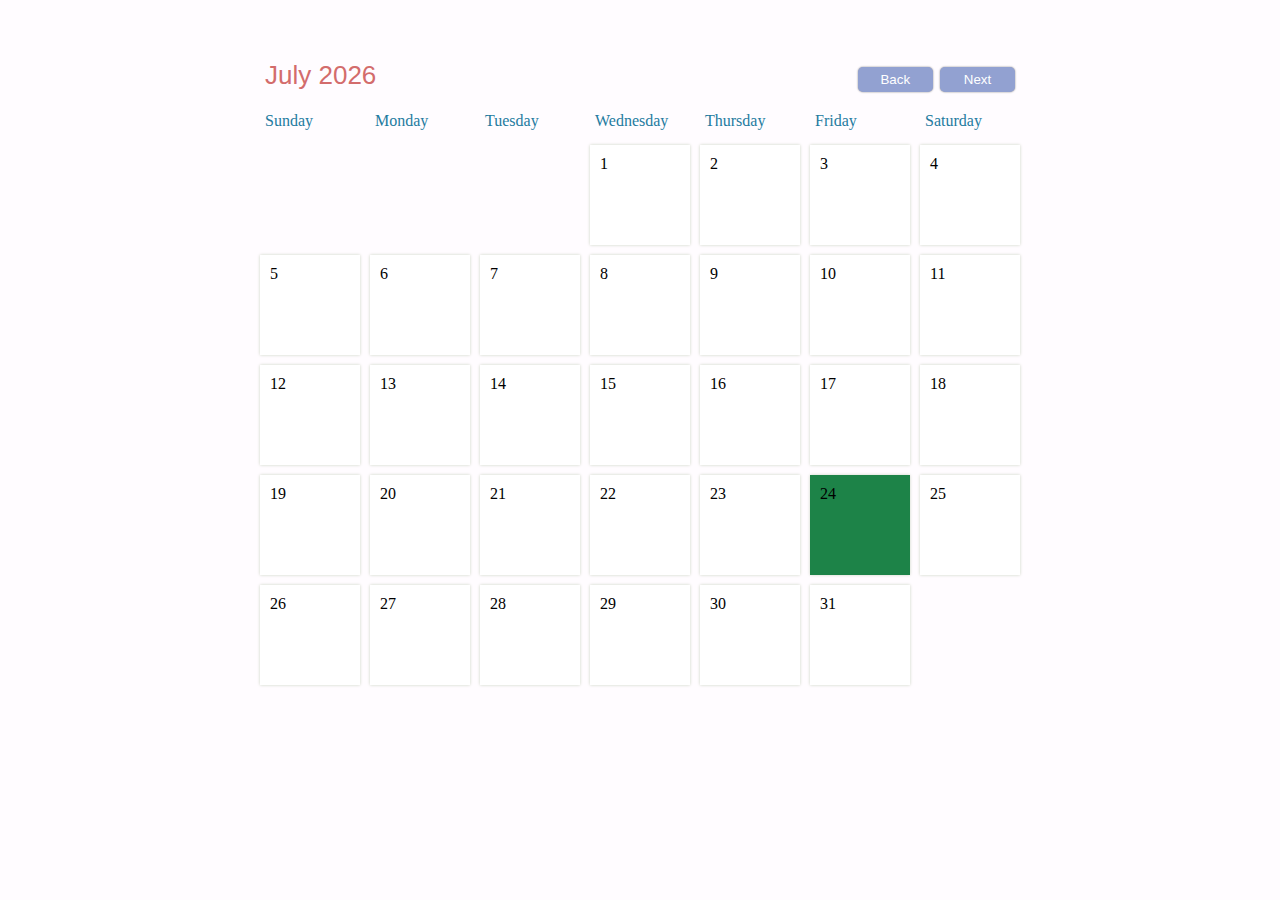
<file: index.html>
<!DOCTYPE html>
<html lang="en">
  <head>
    <meta charset="UTF-8">
    <meta name="viewport" content="width=device-width, initial-scale=1.0">
    <title>Calendar App Vanilla JS</title>

    <link rel="stylesheet" href="style.css">
  </head>
  <body>
    
    <div id="container">
      <div id="header">
        <div id="monthDisplay"></div>
        <div>
          <button id="backButton">Back</button>
          <button id="nextButton">Next</button>
        </div>
      </div>

      <div id="weekdays">
        <div>Sunday</div>
        <div>Monday</div>
        <div>Tuesday</div>
        <div>Wednesday</div>
        <div>Thursday</div>
        <div>Friday</div>
        <div>Saturday</div>
      </div>

      <div id="calendar"></div>
    </div>

    <div id="newEventModal">
      <h2>New Event</h2>

      <input id="eventTitleInput" placeholder="Event Title" />

      <button id="saveButton">Save</button>
      <button id="cancelButton">Cancel</button>
    </div>

    <div id="deleteEventModal">
      <h2>Event</h2>

      <p id="eventText"></p>

      <button id="deleteButton">Delete</button>
      <button id="closeButton">Close</button>
    </div>

    <div id="modalBackDrop"></div>

    <script src="./script.js"></script>
  </body>
</html>
</file>
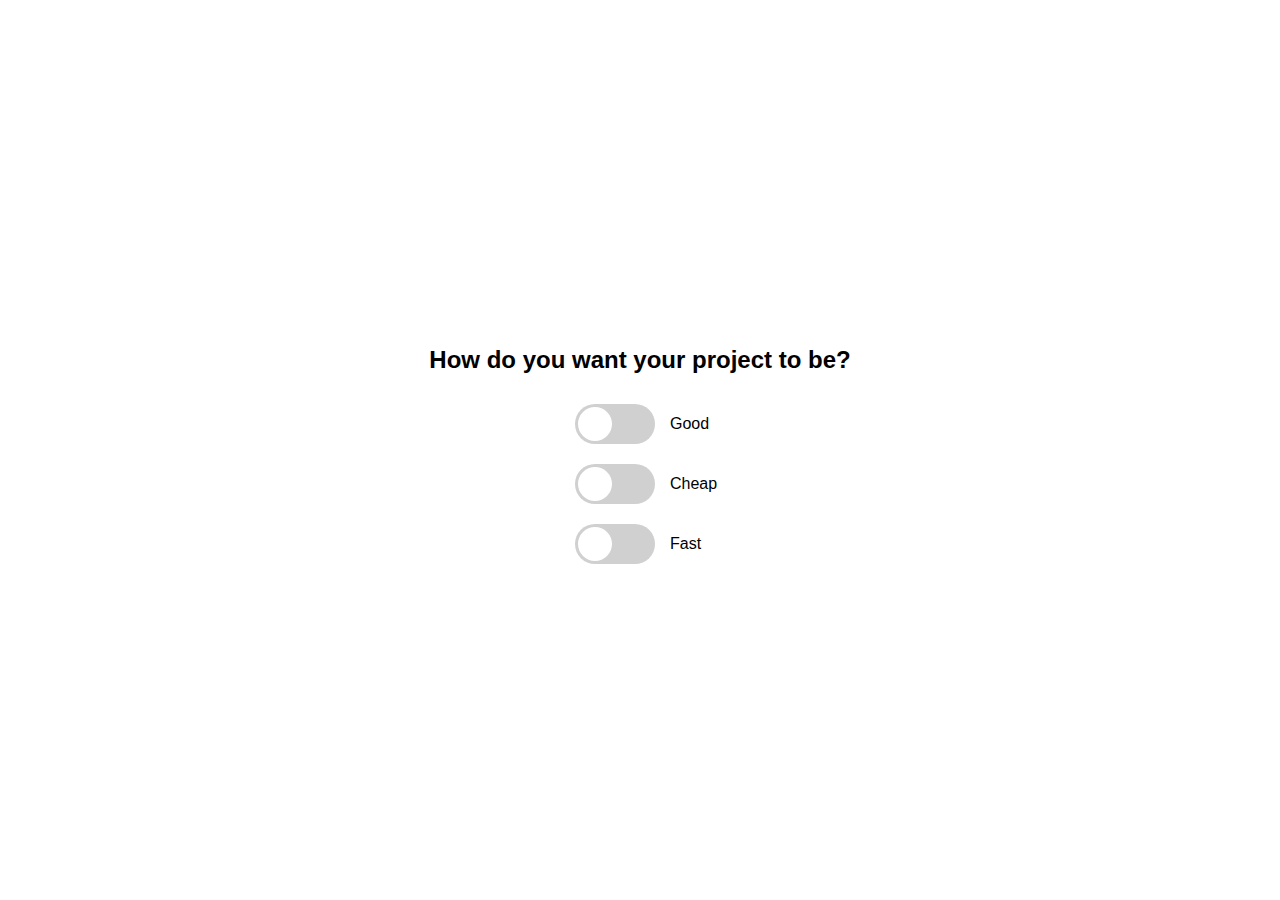
<file: CheckedBox/index.html>
<!DOCTYPE html>
<html lang="en">
<head>
    <meta charset="UTF-8">
    <meta http-equiv="X-UA-Compatible" content="IE=edge">
    <meta name="viewport" content="width=device-width, initial-scale=1.0">
    <link rel="stylesheet" href="style.css">
    <title>Good, Cheap, Fast</title>
</head>
<body>
    <h2>How do you want your project to be?</h2>
    <div class="toggle-container">
        <input type="checkbox" name="" id="good" class='toggle'>
        <label for="good" class='label'>
            <div class="ball"></div>
        </label>
        <span>Good</span>
    </div>

    <div class="toggle-container">
        <input type="checkbox" name="" id="cheap" class='toggle'>
        <label for="cheap" class='label'>
            <div class="ball"></div>
        </label>
        <span>Cheap</span>
    </div>

    <div class="toggle-container">
        <input type="checkbox" name="" id="fast" class='toggle'>
        <label for="fast" class='label'>
            <div class="ball"></div>
        </label>
        <span>Fast</span>
    </div>
    <script src="script.js"></script>
</body>
</html>
</file>
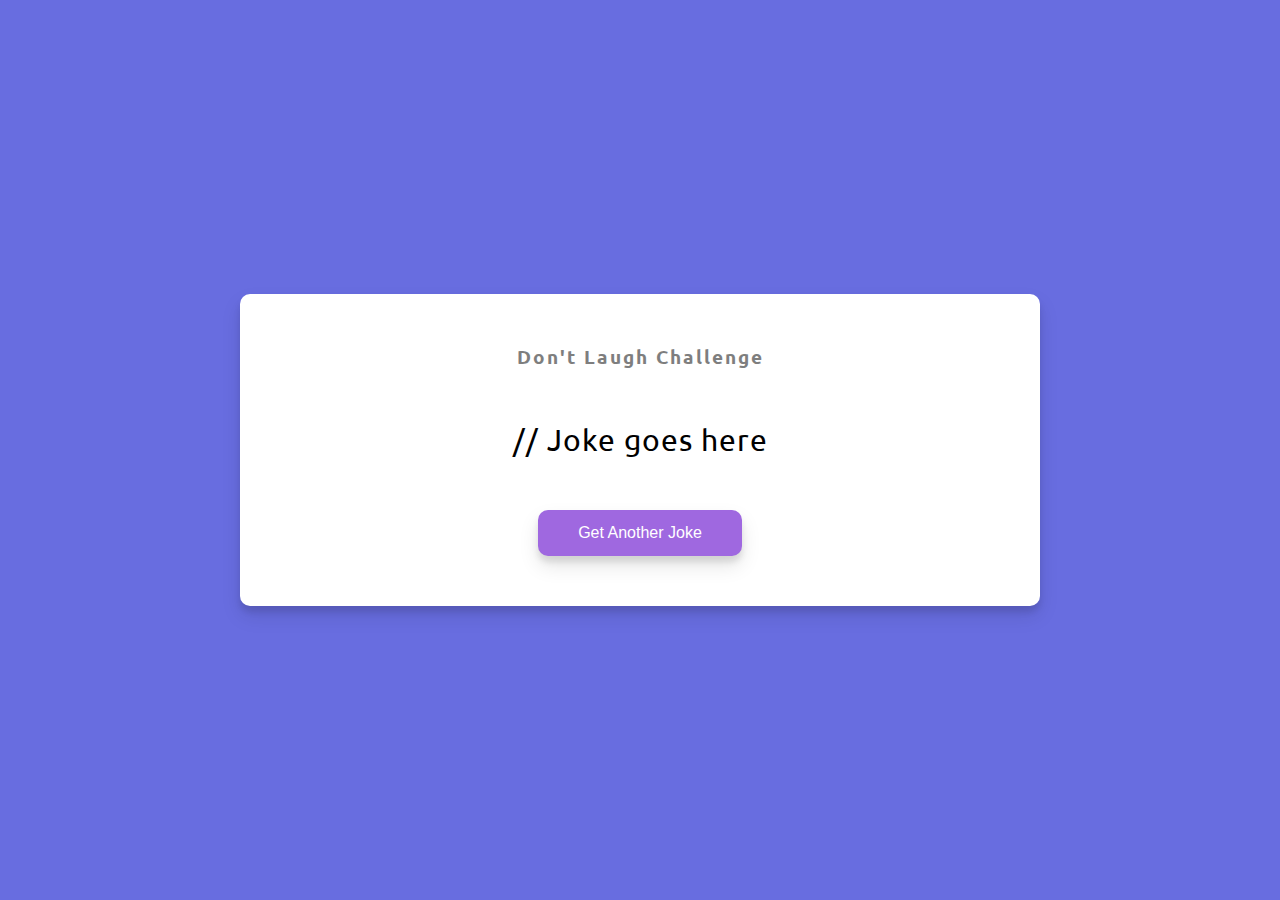
<file: DadJokes/index.html>
<!DOCTYPE html>
<html lang="en">
<head>
    <meta charset="UTF-8">
    <meta http-equiv="X-UA-Compatible" content="IE=edge">
    <meta name="viewport" content="width=device-width, initial-scale=1.0">
    <link rel="stylesheet" href="style.css">
    <title>Dad Jokes</title>
</head>
<body>
    <div class="container">
        <h3>Don't Laugh Challenge</h3>
        <div id="joke" class="joke">
            // Joke goes here
        </div>
    <button id="jokeBtn" class="btn">Get Another Joke</button>
    </div>
    <script src="script.js"></script>
</body>
</html>
</file>
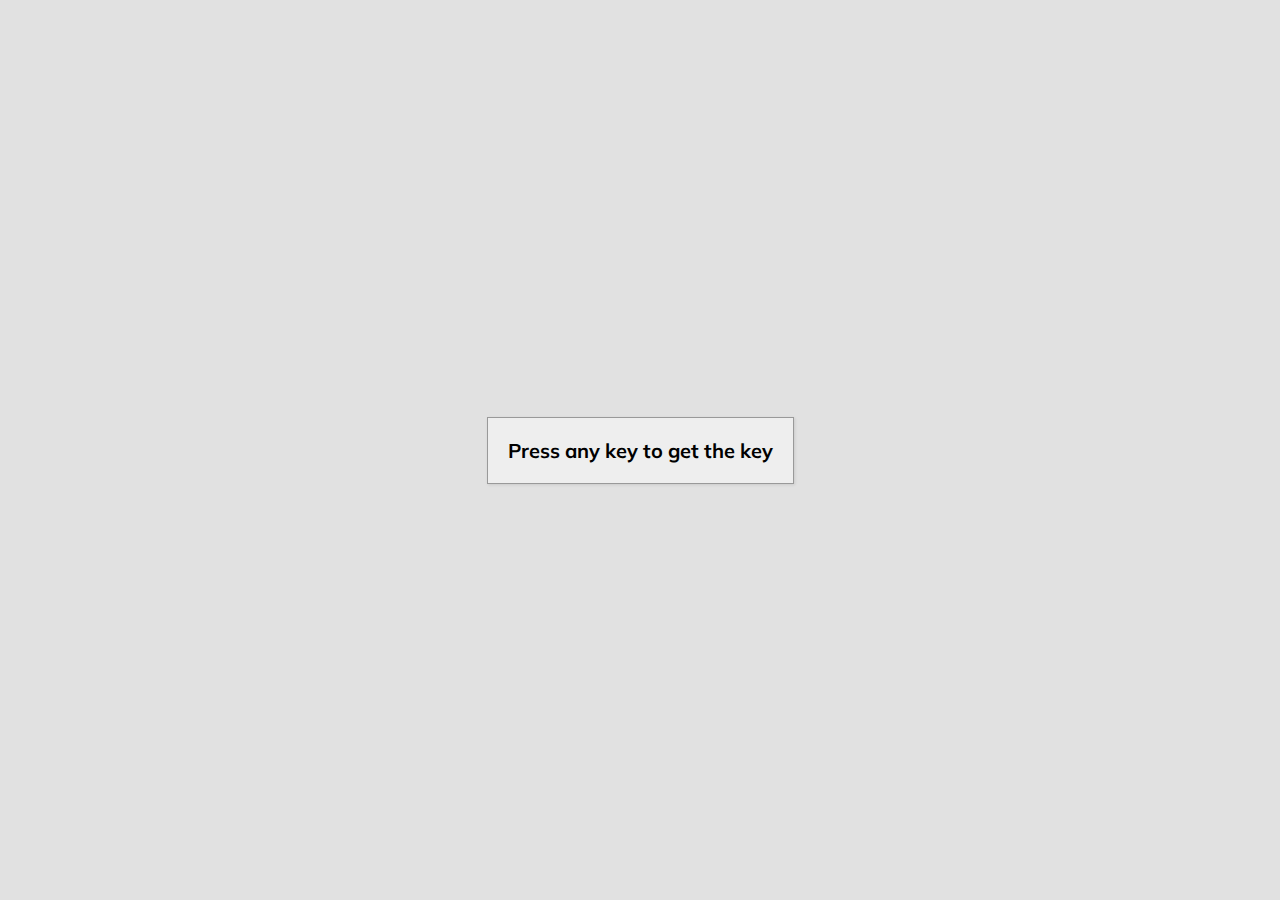
<file: EventKeyCodes/index.html>
<!DOCTYPE html>
<html lang="en">
<head>
    <meta charset="UTF-8">
    <meta http-equiv="X-UA-Compatible" content="IE=edge">
    <meta name="viewport" content="width=device-width, initial-scale=1.0">
    <link rel="stylesheet" href="style.css">
    <title>Event KeyCodes</title>
</head>
<body>
    <div id="insert">
        
        <div class="key">
            Press any key to get the key
        </div>
    </div>
    <script src="app.js"></script>
</body>
</html>
</file>
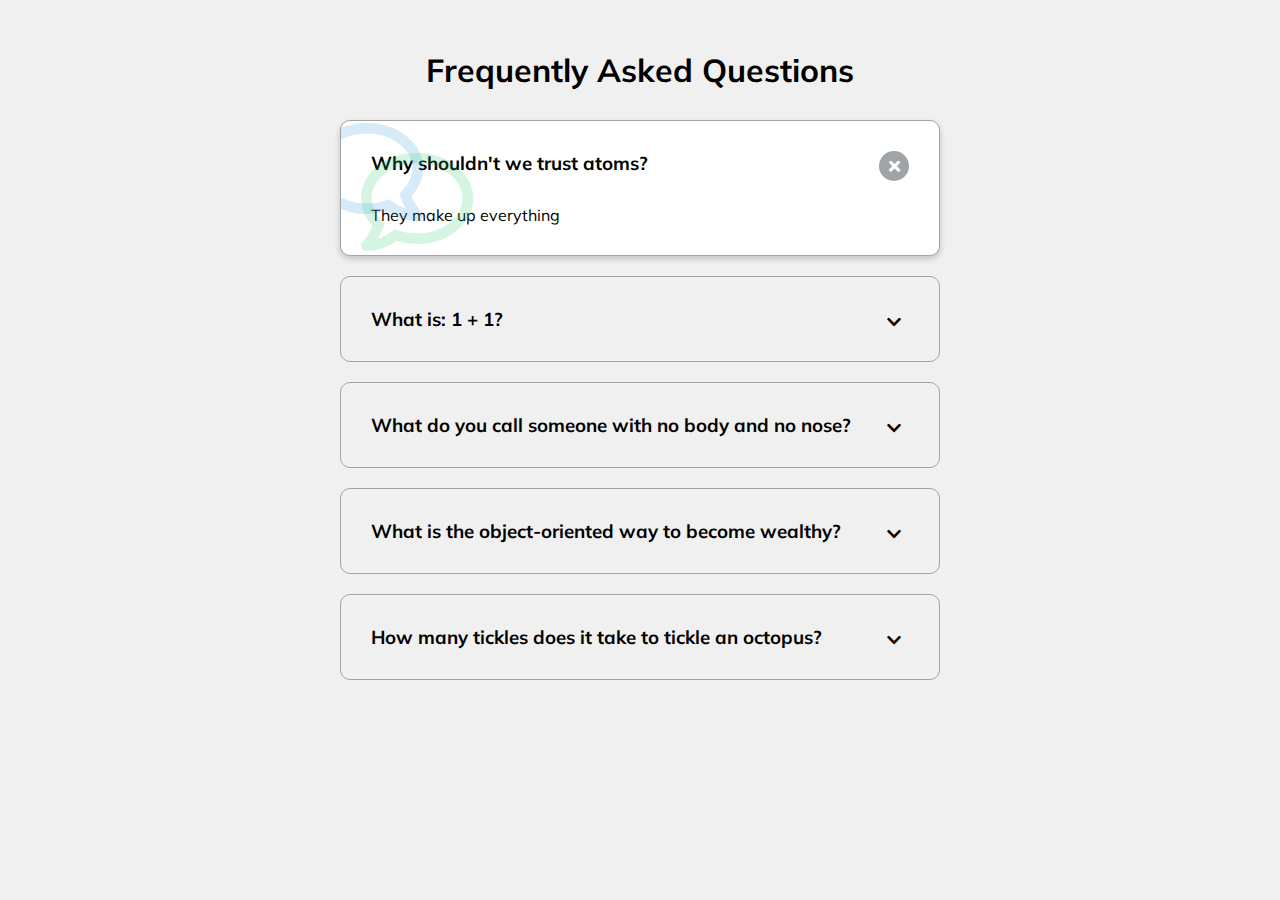
<file: FAQCollapse/index.html>
<!DOCTYPE html>
<html lang="en">
<head>
    <meta charset="UTF-8">
    <meta http-equiv="X-UA-Compatible" content="IE=edge">
    <meta name="viewport" content="width=device-width, initial-scale=1.0">
    <link rel="stylesheet" href="https://cdnjs.cloudflare.com/ajax/libs/font-awesome/5.15.4/css/all.min.css" integrity="sha512-1ycn6IcaQQ40/MKBW2W4Rhis/DbILU74C1vSrLJxCq57o941Ym01SwNsOMqvEBFlcgUa6xLiPY/NS5R+E6ztJQ==" crossorigin="anonymous" referrerpolicy="no-referrer" />
    <link rel="stylesheet" href="style.css">
    <title>FAQ</title>
</head>
<body>
    <h1>Frequently Asked Questions</h1>
    <div class="faq-container">
        <div class="faq active">
            <h3 class="faq-title">
                Why shouldn't we trust atoms?
            </h3>

            <p class="faq-text">They make up everything</p>

            <button class="faq-toggle">
                <i class="fas fa-chevron-down"></i>
                <i class="fas fa-times"></i>
            </button>
        </div>

        <div class="faq">
            <h3 class="faq-title">
                What is: 1 + 1?
            </h3>
            <p class="faq-text">Depends on who you are asking</p>
            <button class="faq-toggle">
                <i class="fas fa-chevron-down"></i>
                <i class="fas fa-times"></i>
            </button>
        </div>
        <div class="faq">
            <h3 class="faq-title">
                What do you call someone with no body and no nose?
            </h3>
            <p class="faq-text">Nobody knows</p>
            <button class="faq-toggle">
                <i class="fas fa-chevron-down"></i>
                <i class="fas fa-times"></i>
            </button>
        </div>
        <div class="faq">
            <h3 class="faq-title">
                What is the object-oriented way to become wealthy?
            </h3>
            <p class="faq-text">Inheritance</p>
            <button class="faq-toggle">
                <i class="fas fa-chevron-down"></i>
                <i class="fas fa-times"></i>
            </button>
        </div>
        <div class="faq">
            <h3 class="faq-title">
                How many tickles does it take to tickle an octopus?
            </h3>
            <p class="faq-text">Ten-tickles</p>
            <button class="faq-toggle">
                <i class="fas fa-chevron-down"></i>
                <i class="fas fa-times"></i>
            </button>
        </div>


    </div>
    <script src="script.js"></script>
</body>
</html>
</file>
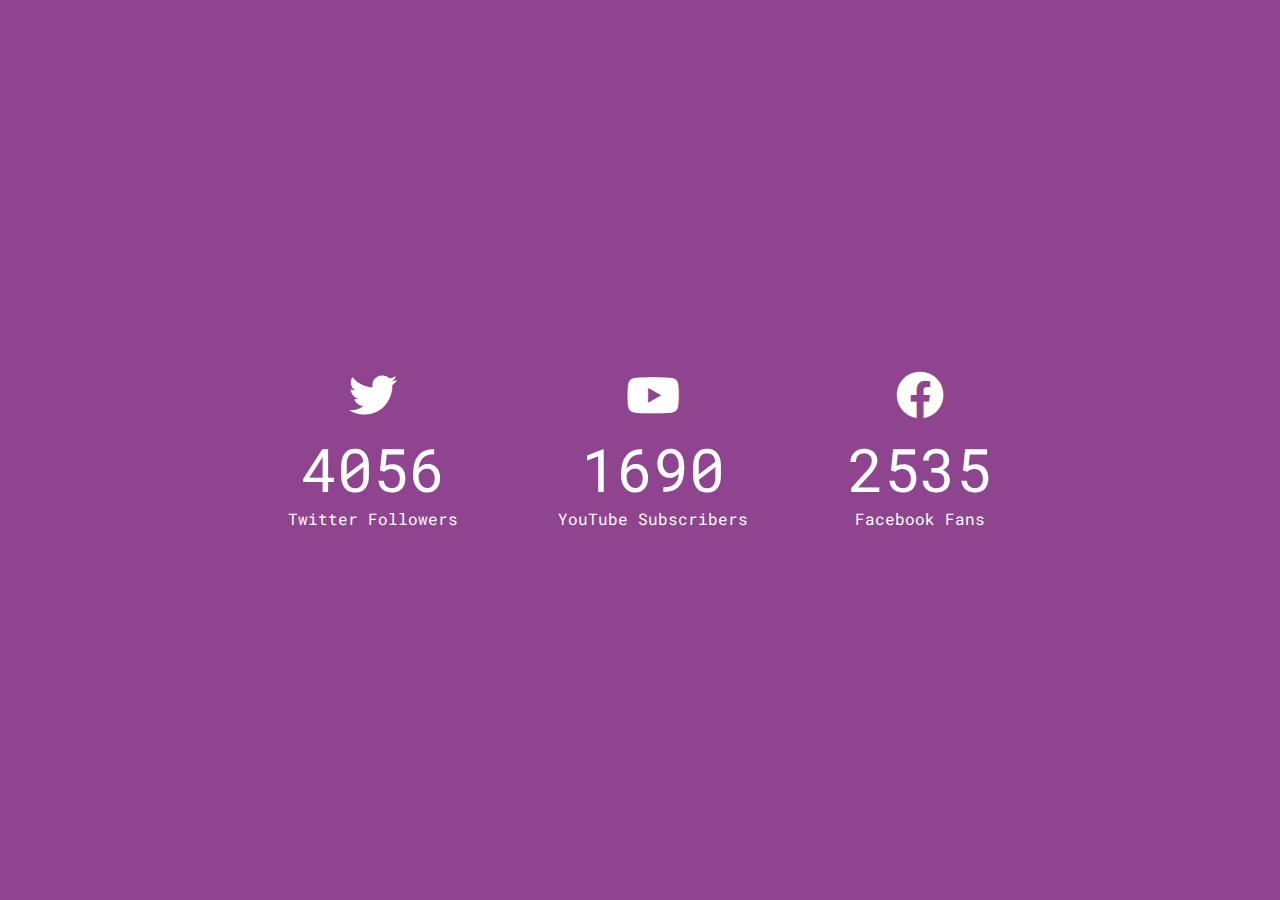
<file: Increment Counter/index.html>
<!DOCTYPE html>
<html lang="en">
<head>
    <meta charset="UTF-8">
    <meta http-equiv="X-UA-Compatible" content="IE=edge">
    <meta name="viewport" content="width=device-width, initial-scale=1.0">
    <link rel="stylesheet" href="https://cdnjs.cloudflare.com/ajax/libs/font-awesome/5.15.4/css/all.min.css" integrity="sha512-1ycn6IcaQQ40/MKBW2W4Rhis/DbILU74C1vSrLJxCq57o941Ym01SwNsOMqvEBFlcgUa6xLiPY/NS5R+E6ztJQ==" crossorigin="anonymous" referrerpolicy="no-referrer" />
    <link rel="stylesheet" href="style.css">
    <title>Increment Counter</title>
</head>
<body>
    <div class="counter-container">
        <i class="fab fa-twitter fa-3x"></i>
        <div class="counter" data-target="12000"></div>
        <span>Twitter Followers</span>
    </div>

    <div class="counter-container">
        <i class="fab fa-youtube fa-3x"></i>
        <div class="counter" data-target="5000"></div>
        <span>YouTube Subscribers</span>
    </div>

    <div class="counter-container">
        <i class="fab fa-facebook fa-3x"></i>
        <div class="counter" data-target="7500"></div>
        <span>Facebook Fans</span>
    </div>
    <script src="script.js"></script>
</body>
</html>
</file>
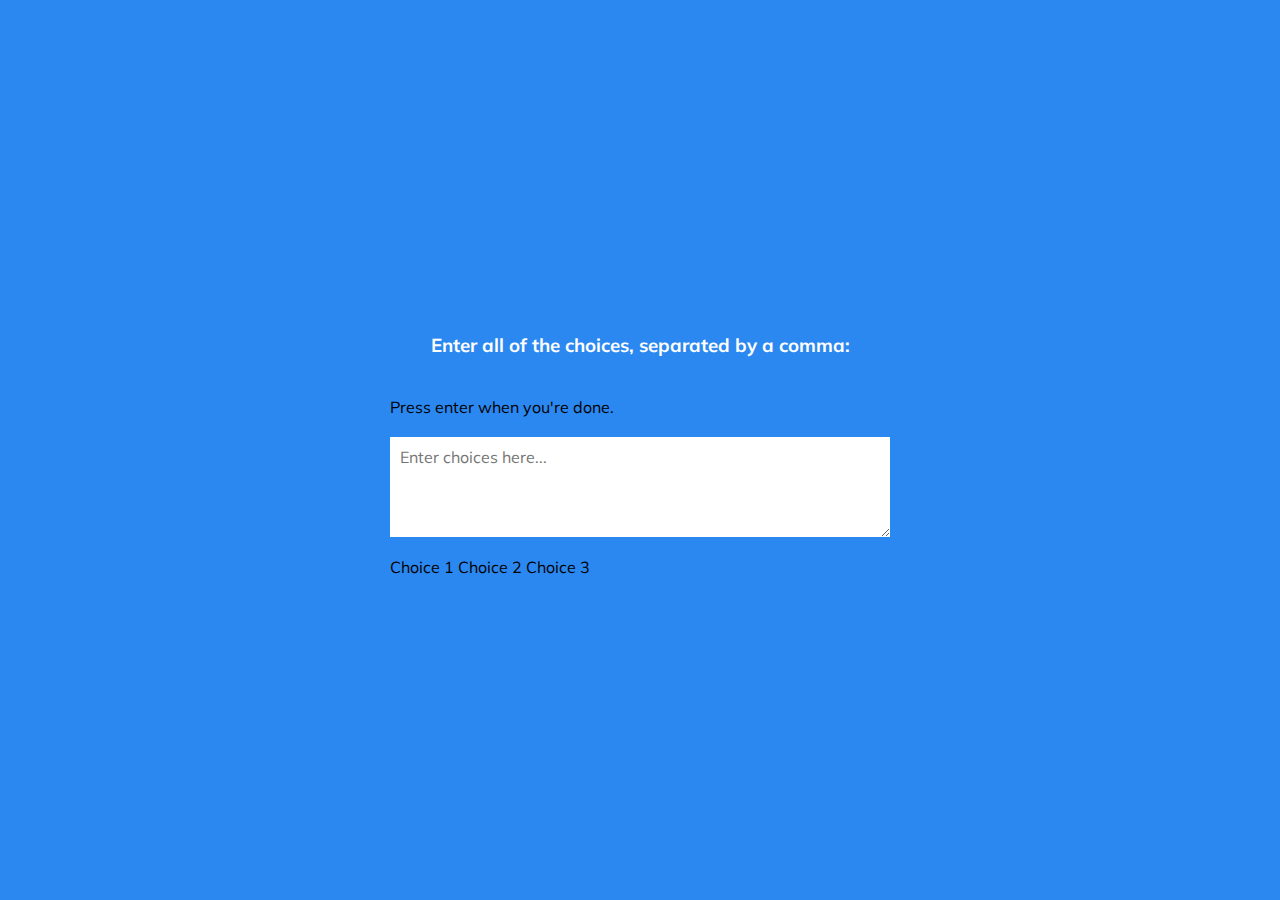
<file: RandomChoicePicker/index.html>
<!DOCTYPE html>
<html lang="en">
<head>
    <meta charset="UTF-8">
    <meta http-equiv="X-UA-Compatible" content="IE=edge">
    <meta name="viewport" content="width=device-width, initial-scale=1.0">
    <link rel="stylesheet" href="style.css">
    <title>Rando Choice Picker</title>
</head>
<body>
    <div class="container">
        <h3>Enter all of the choices, separated by a comma: </h3>
        <br>Press enter when you're done. <br>
        <br>
        <textarea placeholder='Enter choices here...' id="textarea"></textarea>
        <div id="tags">
            <span id="tag">Choice 1</span>
            <span id="tag highlight">Choice 2</span>
            <span id="tag">Choice 3</span>
        </div>
    </div>
    <script src="script.js"></script>
</body>
</html>
</file>
<file: style.css>
body {
    display: flex;
    margin-top: 50px;
    justify-content: center;
    background-color: #FFFCFF;
  }
  button {
    width: 75px;
    cursor: pointer;
    box-shadow: 0px 0px 2px gray;
    border: none;
    outline: none;
    padding: 5px;
    border-radius: 5px;
    color: white;
  }
  
  #header {
    padding: 10px;
    color: #d36c6c;
    font-size: 26px;
    font-family: sans-serif;
    display: flex;
    justify-content: space-between;
  }
  #header button {
    background-color:#92a1d1;
  }
  #container {
    width: 770px;
  }
  #weekdays {
    width: 100%;
    display: flex;
    color: #247BA0;
  }
  #weekdays div {
    width: 100px;
    padding: 10px;
  }
  #calendar {
    width: 100%;
    margin: auto;
    display: flex;
    flex-wrap: wrap;
  }
  .day {
    width: 100px;
    padding: 10px;
    height: 100px;
    cursor: pointer;
    box-sizing: border-box;
    background-color: white;
    margin: 5px;
    box-shadow: 0px 0px 3px #CBD4C2;
    display: flex;
    flex-direction: column;
    justify-content: space-between;
  }
  .day:hover {
    background-color: #e8faed;
  }
  
  .day + #currentDay {
    background-color:#1d8348;
  }
  .event {
    font-size: 10px;
    padding: 3px;
    background-color: #2ECC71;
    color: white;
    border-radius: 5px;
    max-height: 55px;
    overflow: hidden;
  }
  .padding {
    cursor: default !important;
    background-color: #FFFCFF !important;
    box-shadow: none !important;
  }
  #newEventModal, #deleteEventModal {
    display: none;
    z-index: 20;
    padding: 25px;
    background-color: #e8f4fa;
    box-shadow: 0px 0px 3px black;
    border-radius: 5px;
    width: 350px;
    top: 100px;
    left: calc(50% - 175px);
    position: absolute;
    font-family: sans-serif;
  }
  #eventTitleInput {
    padding: 10px;
    width: 100%;
    box-sizing: border-box;
    margin-bottom: 25px;
    border-radius: 3px;
    outline: none;
    border: none;
    box-shadow: 0px 0px 3px gray;
  }
  #eventTitleInput.error {
    border: 2px solid red;
  }
  #cancelButton, #deleteButton {
    background-color: #d36c6c;
  }
  #saveButton, #closeButton {
    background-color: #92a1d1;
  }
  #eventText {
    font-size: 14px;
  }
  #modalBackDrop {
    display: none;
    top: 0px;
    left: 0px;
    z-index: 10;
    width: 100vw;
    height: 100vh;
    position: absolute;
    background-color: rgba(0,0,0,0.8);
  }
</file>
<file: CheckedBox/style.css>
* {
    box-sizing: border-box;
}

body {
    font-family: 'Roboto', sans-serif;
    display: flex;
    flex-direction: column;
    align-items: center;
    justify-content: center;
    height: 100vh;
    overflow: hidden;
    margin: 0;
}

.toggle-container {
    display: flex;
    align-items: center;
    margin: 10px 0;
    width: 200px;
}

.toggle {
    visibility: hidden;
}

.label {
    position: relative;
    background-color: #d0d0d0;
    border-radius: 50px;
    cursor: pointer;
    display: inline;
    margin: 0 15px 0;
    width: 80px;
    height: 40px;
}

.toggle:checked + .label {
    background-color: #8e448d;   
}

.ball {
    background: #fff;
    height: 34px;
    width: 34px;
    border-radius: 50%;
    position: absolute;
    top: 3px;
    left: 3px;
    align-items: center;
    justify-content: center;
    animation: slideOff 0.3s linear forwards;
}

.toggle:checked + .label .ball {
    animation: slideOn 0.3s linear forwards;
}


@keyframes slideOn {
    0% {
        transform: translateX(0) scale(1);
    }
    50% {
        transform: translateX(20px) scale(1.2);
    }
    100% {
        transform: translateX(40px) scale(1);
    }
}

@keyframes slideOff {
    0% {
        transform: translateX(40px) scale(1);
    }
    50% {
        transform: translateX(20px) scale(1.2);
    }
    100% {
        transform: translateX(0) scale(1);
    }
}
</file>
<file: DadJokes/style.css>
@import url('https://fonts.googleapis.com/css?family=Ubuntu');

* {
    box-sizing: border-box;
  }

body {
    background-color: #686de0;
    font-family: 'Ubuntu', sans-serif;
    display: flex;
    align-items: center;
    justify-content: center;
    height: 100vh;
    overflow: hidden;
    margin: 0;
    padding: 20px;
}

.container {
    background-color: #fff;
    border-radius: 10px;
    box-shadow: 0 10px 20px rgba(0,0,0,0.1), 0 6px 6px rgba(0,0,0,0.1);
    padding: 50px 20px;
    text-align: center;
    max-width: 100%;
    width: 800px;
}

h3 {
    margin: 0;
    opacity: 0.5;
    letter-spacing: 2px;
}

.joke {
    font-size: 30px;
    letter-spacing: 1px;
    line-height: 40px;
    margin: 50px auto;
    max-width: 600px;
}

.btn {
    background-color: #9f68E0;
    color: #fff;
    border: 0;
    border-radius: 10px;
    box-shadow: 0 10px 20px rgba(0,0,0,0.1), 0 6px 6px rgba(0,0,0,0.1);
    padding: 14px 40px;
    font-size: 16px;
    cursor: pointer;
}

.btn:active {
    transform: scale(0.98);
}

.btn:focus {
    outline: 0;
}
</file>
<file: EventKeyCodes/style.css>
@import url('https://fonts.googleapis.com/css?family=Muli&display=swap');

* {
    box-sizing: border-box;
}

body {
    background-color: #e1e1e1;
    font-family: 'Muli', sans-serif;
    display: flex;
    flex-direction: column;
    align-items: center;
    justify-content: center;
    text-align: center;
    height: 100vh;
    overflow: hidden;
    margin: 0;
}

.key {
    border: 1px solid #999;
    background-color: #eee;
    box-shadow: 1px 1px 3px rgba(0,0,0,0.1);
    display: inline-flex;
    align-items: center;
    font-size: 20px;
    font-weight: bold;
    padding: 20px;
    flex-direction: column;
    margin: 10px;
    min-width: 150px;
    position: relative;
}

.key small {
    position: absolute;
    top: -24px;
    left: 0;
    text-align: center;
    width: 100%;
    color: #555;
    font-size: 14px;
}
</file>
<file: FAQCollapse/style.css>
@import url('https://fonts.googleapis.com/css?family=Muli&display=swap');

* {
    box-sizing: border-box;
}

body {
    font-family: 'Muli', sans-serif;
    background-color: #f0f0f0;
}

h1 {
    margin: 50px 0 30px;
    text-align: center;
}

.faq-container {
    max-width: 600px;
    margin: 0 auto;
}

.faq {
    background-color: transparent;
    border: 1px solid #9fa4a8;
    border-radius: 10px;
    margin: 20px 0;
    padding: 30px;
    position: relative;
    overflow: hidden;
    transition: 0.3s ease;
}

.faq.active {
    background-color: #fff;
    box-shadow: 0 3px 6px rgba(0,0,0,0.1), 0 3px 6px rgba(0,0,0,0.1);
}

.faq.active::before,
.faq.active::after {
    content: '\f075';
    font-family: 'Font Awesome 5 Free';
    color: #2ecc71;
    font-size: 7rem;
    position: absolute;
    opacity: 0.2;
    top: 20px;
    left: 20px;
    z-index: 0;
}

.faq.active::before {
    color: #3498db;
    top: -10px;
    left: -30px;
    transform: rotateY(180deg);
}

.faq-title {
    margin: 0 35px 0 0;
}

.faq-text {
    display: none;
    margin: 30px 0 0;
}

.faq.active .faq-text {
    display: block;
}

.faq-toggle {
    background-color: transparent;
    border: 0;
    border-radius: 50%;
    cursor: pointer;
    display: flex;
    align-items: center;
    justify-content: center;
    font-size: 16px;
    padding: 0;
    position: absolute;
    top: 30px;
    right: 30px;
    height: 30px;
    width: 30px;
}

.faq-toggle:focus {
    outline: 0;
}

.faq-toggle .fa-times {
    display: none;
}

.faq.active .faq-toggle .fa-times {
    color: #fff;
    display: block;
}

.faq.active .faq-toggle .fa-chevron-down {
    display: none;
}

.faq.active .faq-toggle {
    background-color: #9fa4a8;
}
</file>
<file: Increment Counter/style.css>
@import url('https://fonts.googleapis.com/css?family=Roboto+Mono&display=swap');

* {
    box-sizing: border-box;
}

body {
    font-family: 'Roboto Mono', sans-serif;
    background-color: #8e448e;
    color: #fff;
    display: flex;
    align-items: center;
    justify-content: center;
    height: 100vh;
    overflow: hidden;
    margin: 0;
}

.counter-container {
    display: flex;
    flex-direction: column;
    justify-content: center;
    text-align: center;
    margin: 30px 50px;
}

.counter {
    font-size: 60px;
    margin-top: 10px;
}

@media(max-width: 580px) {
    body {
        flex-direction: column;
    }
}
</file>
<file: RandomChoicePicker/style.css>
@import url('https://fonts.googleapis.com/css?family=Muli&display=swap');

* {
    box-sizing: border-box;
}

body {
    background-color: #2b88f0;
    font-family: 'Muli', sans-serif;
    display: flex;
    flex-direction: column;
    align-items: center;
    justify-content: center;
    height: 100vh;
    overflow: hidden;
    margin: 0;
}

h3 {
    color: #fff;
    margin: 10px 0 20px;
    text-align: center;
}

.container {
    width: 500px;
}

textarea {
    border: none;
    display: block;
    width: 100%;
    height: 100px;
    font-family: inherit;
    padding: 10px;
    margin: 0 0 20px;
    font-size: 16px;
}

textarea:focus {
    outline: none;
}

.tag {
    background-color: #f0932b;
    color: #fff;
    border-radius: 50px;
    padding: 10px 20px;
    margin: 0 5px 10px 0;
    font-size: 14px;
    display: inline-block;
}

.tag.highlight {
    background-color: #273c75;
}
</file>
